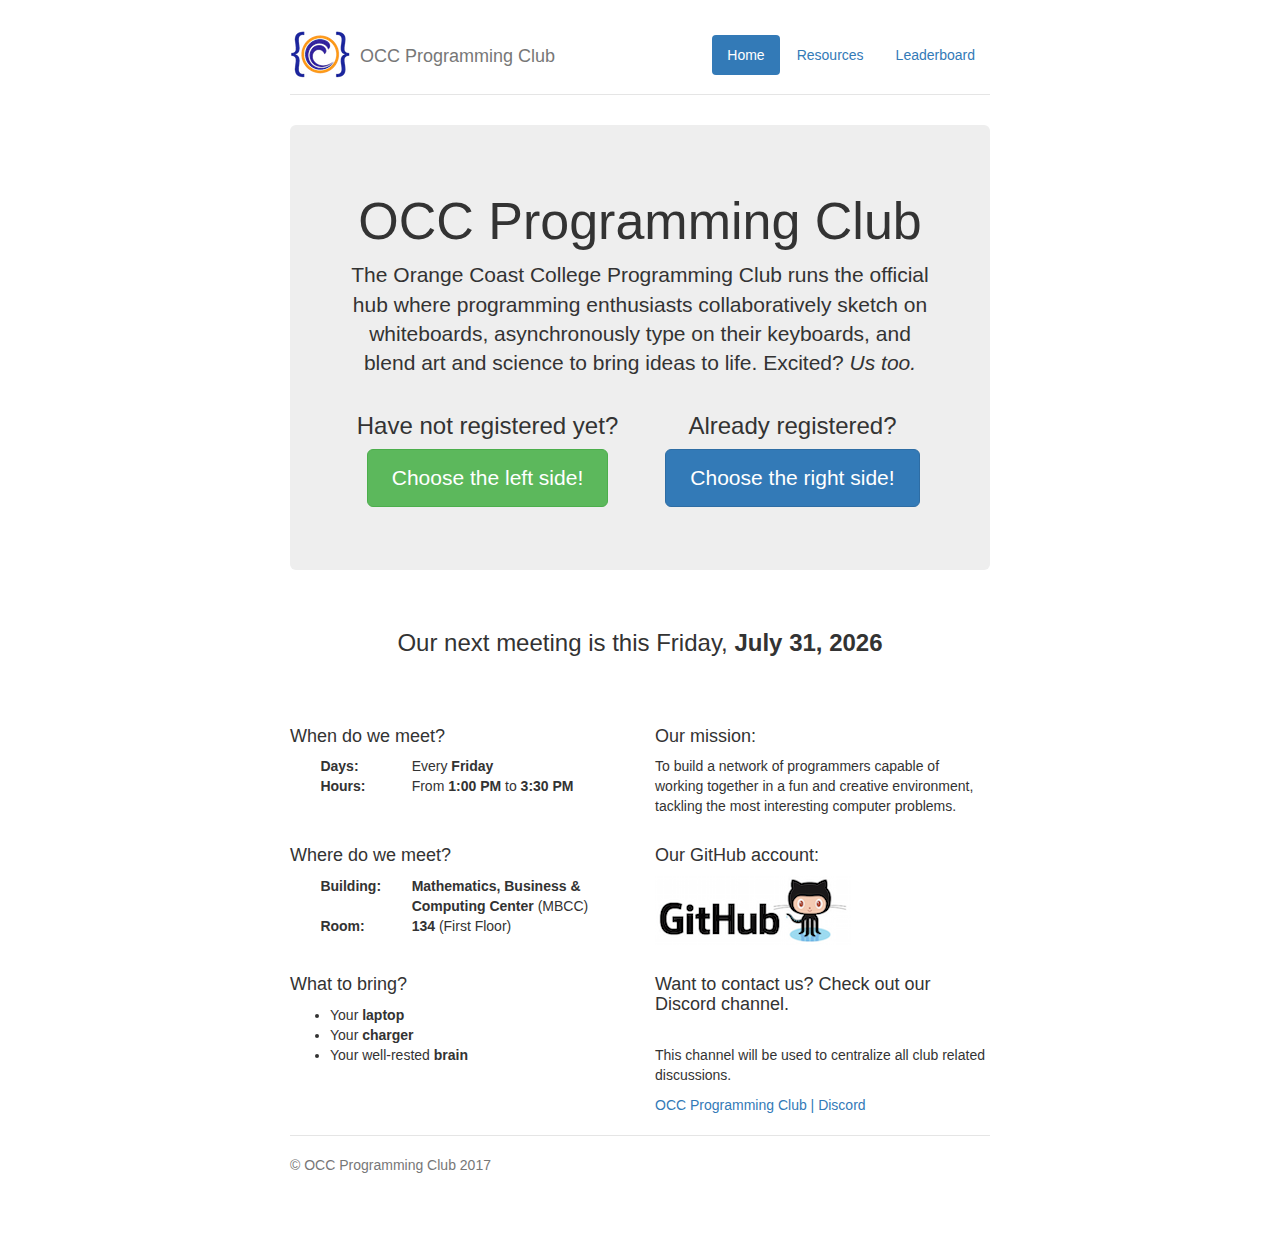
<file: index.html>
<!DOCTYPE html>
<html lang="en">
  <head>
    <meta charset="utf-8">
    <meta http-equiv="X-UA-Compatible" content="IE=edge">
    <meta name="viewport" content="width=device-width, initial-scale=1">
    <meta name="description" content="OCC Programming Club Website.">
    <meta name="author" content="OCC Programming Club">
    <link rel="icon" type="image/png" href="icon.png" />

    <title>OCC Programming Club</title>

    <!-- Bootstrap -->
    <link href="css/bootstrap.min.css" rel="stylesheet">

    <!-- Custom styles for this template -->
    <link href="css/jumbotron-narrow.css" rel="stylesheet">
    <link href="css/style.css" rel="stylesheet">

    <!-- HTML5 shim and Respond.js for IE8 support of HTML5 elements and media queries -->
    <!--[if lt IE 9]>
      <script src="https://oss.maxcdn.com/html5shiv/3.7.2/html5shiv.min.js"></script>
      <script src="https://oss.maxcdn.com/respond/1.4.2/respond.min.js"></script>
    <![endif]-->
  </head>

  <body>

    <div class="container">
      <div class="header">
        <nav>
          <div class="navbar-header navbar-default">
            <button type="button" class="navbar-toggle collapsed dark" data-toggle="collapse" data-target="#navbar" aria-expanded="false" aria-controls="navbar">
              <span class="sr-only">Toggle navigation</span>
              <span class="icon-bar"></span>
              <span class="icon-bar"></span>
              <span class="icon-bar"></span>
            </button>
          <h4 class="text-muted hidden-xs"><a href="index.html"><img id="logo" src="img/logo.png"/>OCC Programming Club</a></h4>
          <h4 class="text-muted visible-xs"><a href="index.html"><img id="logo" src="img/logo.png"/></a></h4>

          </div>

          <div id="navbar" class="navbar-collapse collapse">
            <ul class="nav nav-pills navbar-right hidden-xs">
              <li role="presentation" class="active"><a href="index.html">Home<span class="sr-only">(current)</span></a></li>
              <li role="presentation"><a href="resources.html">Resources</a></li>
              <li role="presentation"><a href="leaderboard.html">Leaderboard</a></li>
            </ul>
            <ul class="nav nav-pills nav-stacked navbar-right hidden-sm hidden-md hidden-lg">
              <li role="presentation" class="active"><a href="index.html">Home<span class="sr-only">(current)</span></a></li>
              <li role="presentation"><a href="resources.html">Resources</a></li>
              <li role="presentation"><a href="leaderboard.html">Leaderboard</a></li>
            </ul>
          </div><!--/.nav-collapse -->
        </nav>
      </div>

      <div class="jumbotron" style="margin-top:30px">
        <h1>OCC Programming Club</h1>
        <p class="lead">The Orange Coast College Programming Club runs the official hub where programming enthusiasts collaboratively sketch on whiteboards, asynchronously type on their keyboards, and blend art and science to bring ideas to life. Excited? <i>Us too.</i></p>

        <div class="row">
        <div class="col-lg-6">
        <p class="text-center">
          <h3>
            Have not registered yet?
            <a class="btn btn-lg btn-success hidden-sm hidden-xs hidden-md" href="https://docs.google.com/forms/d/1iQRCE1v-SPrRKDrL1E5oRHxQvKUm1gH-tdyB-19QXNU/viewform?c=0&w=1" target="_blank" role="button" style="margin-top: 1rem;">Choose the left side!</a>
            <a class="btn btn-lg btn-success hidden-lg" href="https://docs.google.com/forms/d/1iQRCE1v-SPrRKDrL1E5oRHxQvKUm1gH-tdyB-19QXNU/viewform?c=0&w=1" target="_blank" role="button" style="margin-top: 1rem;">Complete this form!</a>
          </h3>
        </p>
        </div>
        <div class="col-lg-6">
        <p class="text-center">
          <h3>
            Already registered?
            <a class="btn btn-lg btn-primary hidden-sm hidden-xs hidden-md" href="https://docs.google.com/forms/d/1Ffm3bQISCUXZe1I-KE46veDqxFpAC25LOz-mTVBnAtw/viewform" target="_blank" role="button" style="margin-top: 1rem;">Choose the right side!</a>
            <a class="btn btn-lg btn-primary hidden-lg" href="https://docs.google.com/forms/d/1Ffm3bQISCUXZe1I-KE46veDqxFpAC25LOz-mTVBnAtw/viewform" target="_blank" role="button" style="margin-top: 1rem;">Complete this survey!</a>
          </h3>
        </p>
      </div>
      </div>

      </div>

      <div class="row marketing">
        <div class="col-lg-12" style="margin-bottom: 50px;">      
          <p><h3 class="text-center"><span id="outernextmeeting"></span><b><span id="nextmeeting"></span></b></h3></p>
        </div>

        <div class="hidden-xs hidden-sm hidden-md">
          <div class="row pad-top-sm">
            <div class="col-lg-6">
              <h4>When do we meet?</h4>
              <div class="row">
                <div class="col-md-offset-1 col-md-3">
                  <b>Days:</b>
                </div>
                <div class="col-md-7">
                  Every <b>Friday</b>
                </div>
              </div>
              <div class="row">
                <div class="col-md-offset-1 col-md-3">
                  <b>Hours:</b>
                </div>
                <div class="col-md-7">
                  From <b>1:00 PM</b> to <b>3:30 PM</b>
                </div>
              </div>
            </div>
            <div class="col-lg-6">
              <h4>Our mission:</h4>
              <p>To build a network of programmers capable of working together in a fun and creative environment, tackling the most interesting computer problems.</p>
            </div>
          </div>

          <div class="row pad-top-sm">
            <div class="col-lg-6">
              <h4>Where do we meet?</h4>
              <div class="row">
                <div class="col-md-offset-1 col-md-3">
                  <b>Building:</b>
                </div>
                <div class="col-md-7">
                  <b>Mathematics, Business & Computing Center</b> (MBCC)
                </div>
              </div>
              <div class="row">
                <div class="col-md-offset-1 col-md-3">
                  <b>Room:</b>
                </div>
                <div class="col-md-7">
                  <b>134</b> (First Floor)
                </div>
              </div>
            </div>
            <div class="col-lg-6">
              <h4>Our GitHub account:</h4>
              <p><a href="http://github.com/occprogramming"><img src="img/gitlogo.png"></a></p>
            </div>
          </div>

          <div class="row pad-top-sm">
            <div class="col-lg-6">
              <h4>What to bring?</h4>
              <p>
                <ul>
                  <li>Your <b>laptop</b></li>
                  <li>Your <b>charger</b></li>
                  <li>Your well-rested <b>brain</b></li>
                </ul>
              </p>
            </div>
            <div class="col-lg-6">
              <h4>Want to contact us? Check out our Discord channel.</h4>
              <br>
              <p>This channel will be used to centralize all club related discussions.</p>
              <a href="https://discord.gg/JwN8sZH">OCC Programming Club | Discord</a>
              <br><br>
            </div>
          </div>
        </div>


         <div class="hidden-lg">

          <div class="row pad-top-sm">
            <h4>When do we meet?</h4>
            <div class="col-md-12">
                Every <b>Friday</b>
                <br>
                From <b>1:00 PM</b> to <b>3:30 PM</b>
            </div>
          </div>

          <div class="row pad-top-sm">
            <h4>Where do we meet?</h4>
            <div class="col-md-12">
              <b>Mathematics, Business & Computing Center</b> (MBCC)
              <br>
              <b>Room 134</b> (First Floor)
            </div>
          </div>

          <div class="row pad-top-sm">
            <h4>What to bring?</h4>
            <p>
              <ul>
                <li>Your <b>laptop</b></li>
                <li>Your <b>charger</b></li>
                <li>Your well-rested <b>brain</b></li>
              </ul>
            </p>
          </div>

          <div class="row">
            <h4>Our mission:</h4>
            <div class="col-md-12">
              <p>To build a network of programmers capable of working together in a fun and creative environment, tackling the most interesting computer problems.</p>
            </div>
          </div>

          <div class="row pad-top-sm">
            <h4>Our GitHub account:</h4>
            <div class="col-md-12">
              <p><a href="http://github.com/occprogramming"><img src="img/gitlogo.png"></a></p>
            </div>
          </div>

          <div class="row pad-top-sm">
            <h4>Want to contact us?</h4>
            <div class="col-md-12">
              <p>Please send us an email to <a href="mailto:occprogrammingclub@gmail.com">occprogrammingclub@gmail.com</a></p>
            </div>
          </div>

      </div>

      <footer class="footer">
        <p>&copy; OCC Programming Club 2017</p>
      </footer>

    </div> <!-- /container -->
    
    <script src="js/getNextDayOfWeek.js"></script>
    
    <!-- jQuery (necessary for Bootstrap's JavaScript plugins) -->
    <script src="https://ajax.googleapis.com/ajax/libs/jquery/1.11.2/jquery.min.js"></script>

    <!-- Include all compiled plugins (below), or include individual files as needed -->
    <script src="js/bootstrap.min.js"></script>

    <!-- IE10 viewport hack for Surface/desktop Windows 8 bug -->
    <script src="js/ie10-viewport-bug-workaround.js"></script>

  </body>
</html>
</file>
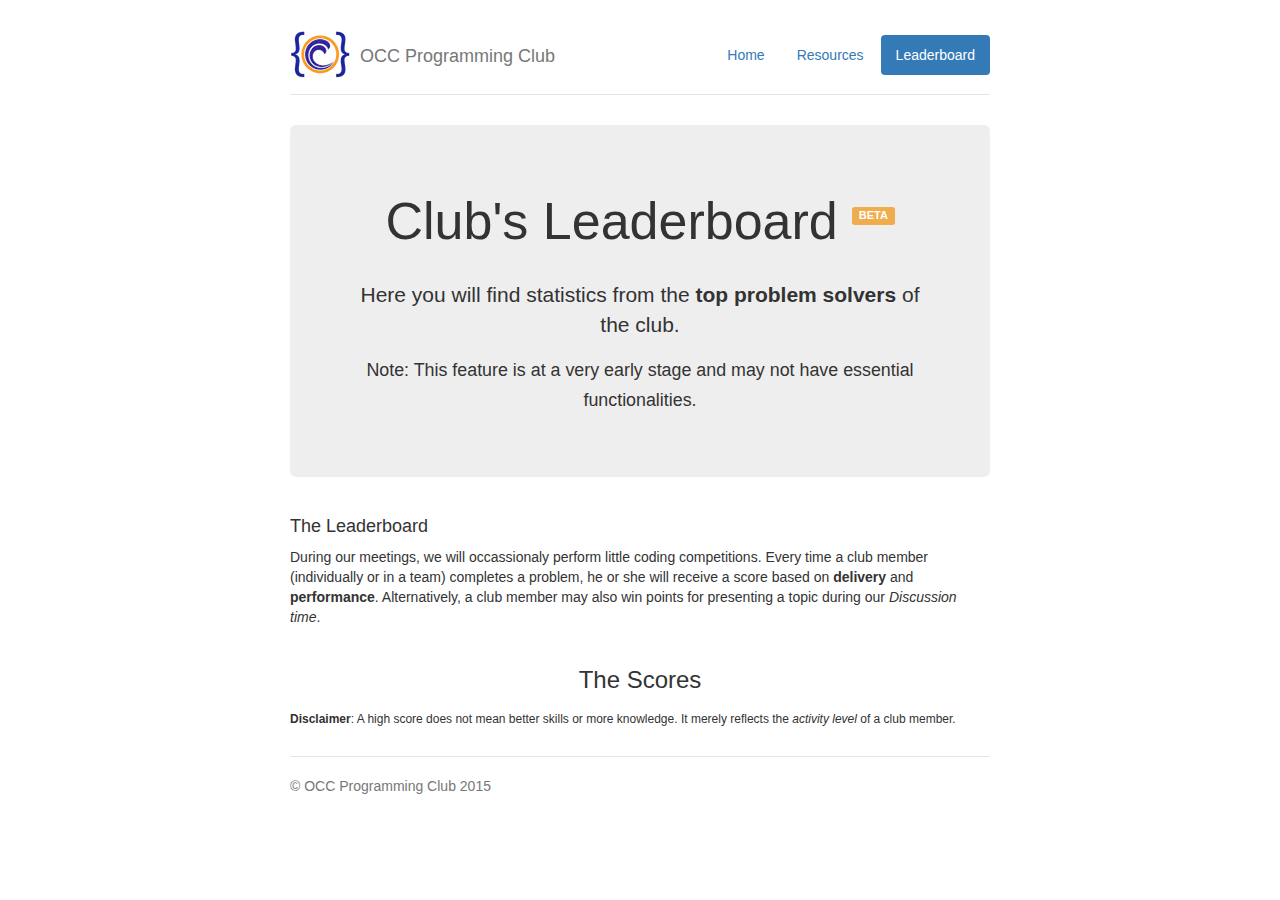
<file: leaderboard.html>
<!DOCTYPE html>
<html lang="en">
  <head>
    <meta charset="utf-8">
    <meta http-equiv="X-UA-Compatible" content="IE=edge">
    <meta name="viewport" content="width=device-width, initial-scale=1">
    <meta name="description" content="OCC Programming Club Website.">
    <meta name="author" content="OCC Programming Club">
    <link rel="icon" type="image/png" href="icon.png" />

    <title>OCC Programming Club</title>

    <!-- Bootstrap -->
    <link href="css/bootstrap.min.css" rel="stylesheet">

    <!-- Custom styles for this template -->
    <link href="css/jumbotron-narrow.css" rel="stylesheet">
    <link href="css/style.css" rel="stylesheet">

    <!-- HTML5 shim and Respond.js for IE8 support of HTML5 elements and media queries -->
    <!--[if lt IE 9]>
      <script src="https://oss.maxcdn.com/html5shiv/3.7.2/html5shiv.min.js"></script>
      <script src="https://oss.maxcdn.com/respond/1.4.2/respond.min.js"></script>
    <![endif]-->

  <style type="text/css">
    .dreamloLBTable { border-collapse:collapse;text-align:center;width: 200px; }
    .dreamloLBTable th { border-bottom: 1px solid #EEEEEE;font-weight:bold;margin:0;padding:4px; }
    .dreamloLBTable td { border-bottom: 1px solid#EEEEEE;margin:0;padding:4px; }
  </style>

  </head>

  <body>

    <div class="container">
      <div class="header">
        <nav>
          <div class="navbar-header navbar-default">
            <button type="button" class="navbar-toggle collapsed dark" data-toggle="collapse" data-target="#navbar" aria-expanded="false" aria-controls="navbar">
              <span class="sr-only">Toggle navigation</span>
              <span class="icon-bar"></span>
              <span class="icon-bar"></span>
              <span class="icon-bar"></span>
            </button>
            <h4 class="text-muted hidden-xs"><a href="index.html"><img id="logo" src="img/logo.png"/>OCC Programming Club</a></h4>
            <h4 class="text-muted visible-xs"><a href="index.html"><img id="logo" src="img/logo.png"/></a></h4>
          </div>

          <div id="navbar" class="navbar-collapse collapse">
            <ul class="nav nav-pills navbar-right hidden-xs">
              <li role="presentation"><a href="index.html">Home</a></li>
              <li role="presentation"><a href="resources.html">Resources</a></li>
              <li role="presentation" class="active"><a href="leaderboard.html">Leaderboard<span class="sr-only">(current)</span></a></li>
            </ul>
            <ul class="nav nav-pills nav-stacked navbar-right hidden-sm hidden-md hidden-lg">
              <li role="presentation"><a href="index.html">Home</a></li>
              <li role="presentation"><a href="resources.html">Resources</a></li>
              <li role="presentation" class="active"><a href="leaderboard.html">Leaderboard<span class="sr-only">(current)</span></a></li>
            </ul>
          </div><!--/.nav-collapse -->
        </nav>
      </div>

      <div class="jumbotron" style="margin-top:30px">
        <h1>Club's Leaderboard <sup><span style="font-size: 11px;" class="label label-warning">BETA</span></sup></h1>
        <br>

        <p class="lead">Here you will find statistics from the <b>top problem solvers</b> of the club.</p>
        <p><small>Note: This feature is at a very early stage and may not have essential functionalities.</small></p>
      </div>

      <div class="row">
        <div class="col-md-12">
          <h4>The Leaderboard</h4>
          During our meetings, we will occassionaly perform little coding competitions. Every time a club member (individually or in a team) completes a problem, he or she will receive a score based on <b>delivery</b> and <b>performance</b>. Alternatively, a club member may also win points for presenting a topic during our <i>Discussion time</i>.
        </div>
      </div>

      <br>

      <div class="row">
        <div class="col-md-1"></div>
        <div class="col-md-10">
          <h3 class="text-center">The Scores</h3>

          <script src="http://dreamlo.com/lb/54fd2c996e51b60dfc1b0f7c/js" type="text/javascript"></script>
        </div>
        <div class="col-md-1"></div>
      </div>

      <div class="row">
        <div class="col-md-12">
          <p class="text-center">
            <h6><b>Disclaimer</b>: A high score does not mean better skills or more knowledge.
              It merely reflects the <i>activity level</i> of a club member.</h6>
          </p>
        </div>
      </div>

    <br>

      <footer class="footer">
        <p>&copy; OCC Programming Club 2015</p>
      </footer>

    </div> <!-- /container -->

    <!-- jQuery (necessary for Bootstrap's JavaScript plugins) -->
    <script src="https://ajax.googleapis.com/ajax/libs/jquery/1.11.2/jquery.min.js"></script>

    <!-- Include all compiled plugins (below), or include individual files as needed -->
    <script src="js/bootstrap.min.js"></script>

    <!-- IE10 viewport hack for Surface/desktop Windows 8 bug -->
    <script src="js/ie10-viewport-bug-workaround.js"></script>

    <script>
      var els = document.getElementsByClassName('dreamloLBTable');
      els[0].className = 'table table-condensed table-hover';
    </script>
  </body>
</html>
</file>
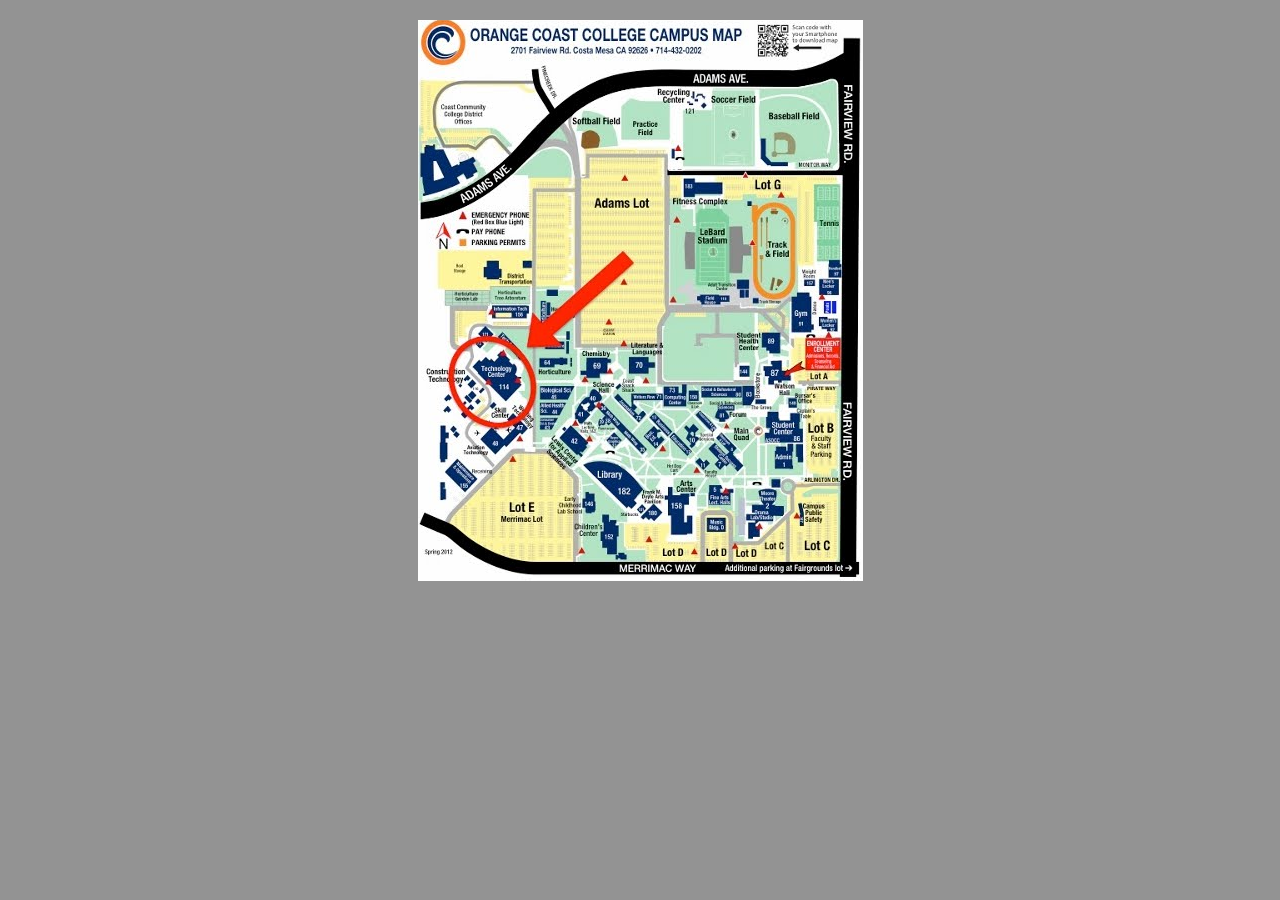
<file: map.html>
<!DOCTYPE html>

<html lang="en">
<head>
    <meta charset="utf-8">
    <meta http-equiv="X-UA-Compatible" content="IE=edge">
    <meta name="viewport" content="width=device-width, initial-scale=1">
    <meta name="description" content="OCC PC Website.">
    <meta name="author" content="OCC Programming Club">
    <link rel="icon" type="image/png" href="icon.jpg" />

    <title>OCC Programming Club</title>

    <!-- Bootstrap -->
    <link href="css/bootstrap.min.css" rel="stylesheet">

    <!-- Custom styles for this template -->
    <link href="css/jumbotron-narrow.css" rel="stylesheet">

    <!-- HTML5 shim and Respond.js for IE8 support of HTML5 elements and media queries -->
    <!--[if lt IE 9]>
      <script src="https://oss.maxcdn.com/html5shiv/3.7.2/html5shiv.min.js"></script>
      <script src="https://oss.maxcdn.com/respond/1.4.2/respond.min.js"></script>
    <![endif]-->
  </head>
<body style="background-color: #939393">
	
	<div style="text-align: center">
		<img src="img/map.png">
	</div>

</body>


</html>
</file>
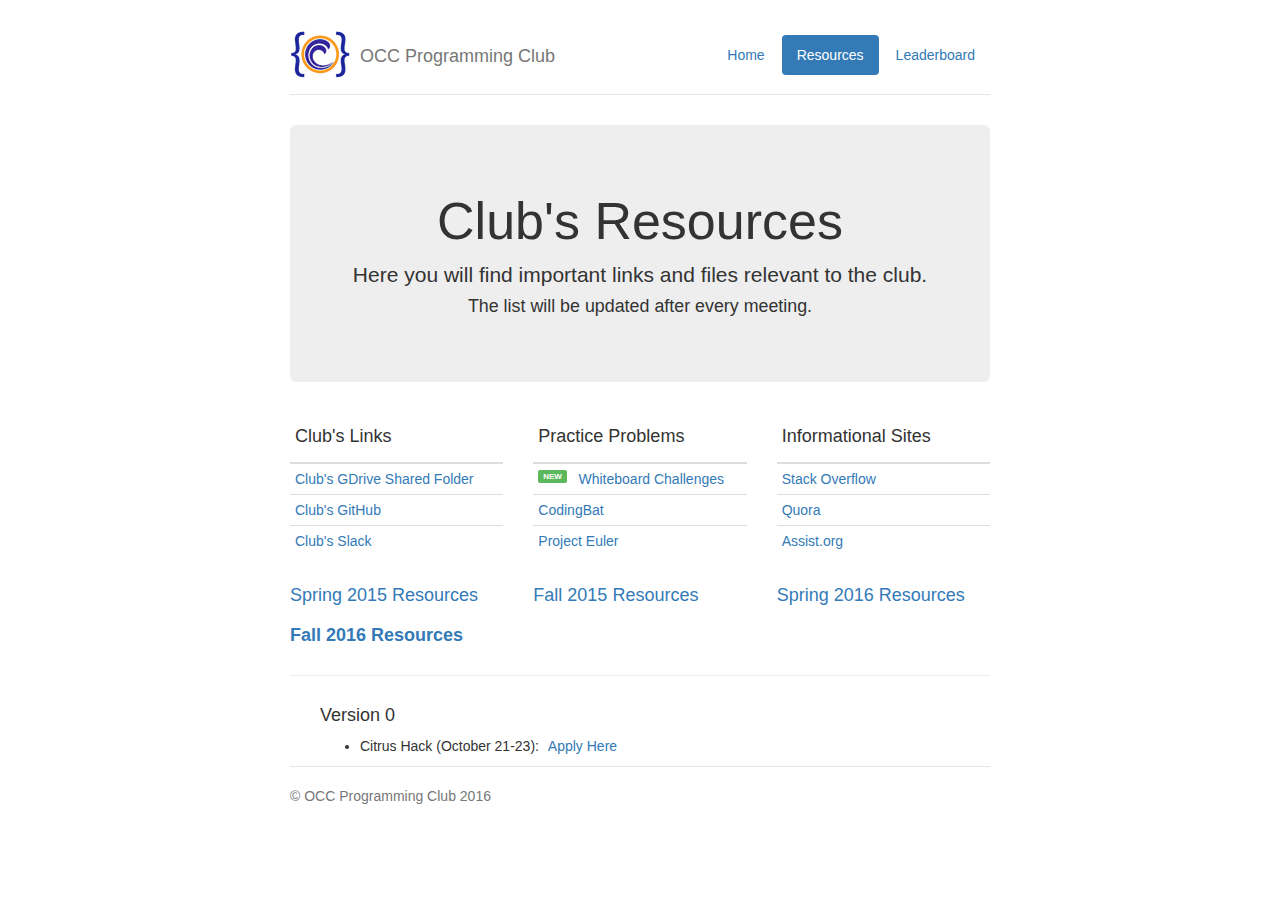
<file: resources.html>
<!DOCTYPE html>
<html lang="en">
  <head>
    <meta charset="utf-8">
    <meta http-equiv="X-UA-Compatible" content="IE=edge">
    <meta name="viewport" content="width=device-width, initial-scale=1">
    <meta name="description" content="OCC Programming Club Website.">
    <meta name="author" content="OCC Programming Club">
    <link rel="icon" type="image/png" href="icon.png" />

    <title>OCC Programming Club</title>

    <!-- Bootstrap -->
    <link href="css/bootstrap.min.css" rel="stylesheet">

    <!-- Custom styles for this template -->
    <link href="css/jumbotron-narrow.css" rel="stylesheet">
    <link href="css/style.css" rel="stylesheet">

    <!-- HTML5 shim and Respond.js for IE8 support of HTML5 elements and media queries -->
    <!--[if lt IE 9]>
      <script src="https://oss.maxcdn.com/html5shiv/3.7.2/html5shiv.min.js"></script>
      <script src="https://oss.maxcdn.com/respond/1.4.2/respond.min.js"></script>
    <![endif]-->
  </head>
  <body>
    <div class="container">
	  <div class="header">
  	  <nav>
        <div class="navbar-header navbar-default">
          <button type="button" class="navbar-toggle collapsed dark" data-toggle="collapse" data-target="#navbar" aria-expanded="false" aria-controls="navbar">
            <span class="sr-only">Toggle navigation</span>
            <span class="icon-bar"></span>
            <span class="icon-bar"></span>
            <span class="icon-bar"></span>
          </button>
			<h4 class="text-muted hidden-xs"><a href="index.html"><img id="logo" src="img/logo.png"/>OCC Programming Club</a></h4>
          	<h4 class="text-muted visible-xs"><a href="index.html"><img id="logo" src="img/logo.png"/></a></h4>
        </div>

        <div id="navbar" class="navbar-collapse collapse">
          <ul class="nav nav-pills navbar-right hidden-xs">
            <li role="presentation"><a href="index.html">Home</a></li>
            <li role="presentation" class="active"><a href="resources.html">Resources<span class="sr-only">(current)</span></a></li>
            <li role="presentation"><a href="leaderboard.html">Leaderboard</a></li>
          </ul>
          <ul class="nav nav-pills nav-stacked navbar-right hidden-sm hidden-md hidden-lg">
            <li role="presentation"><a href="index.html">Home</a></li>
            <li role="presentation" class="active"><a href="resources.html">Resources<span class="sr-only">(current)</span></a></li>
            <li role="presentation"><a href="leaderboard.html">Leaderboard</a></li>
          </ul>
        </div><!--/.nav-collapse -->
      </nav>
	  </div>

      <div class="jumbotron" style="margin-top:30px">
        <h1>Club's Resources</h1>
        <p class="lead">Here you will find important links and files relevant to the club.<br>
		<small>The list will be updated after every meeting.</small></p>
      </div>

	  <div class="row">
	    <div class="col-md-4">
		  <table class="table table-hover table-condensed">
		  <thead>
			<tr>
			  <th><h4>Club's Links</h4></th>
			</tr>
		  </thead>
		  <tbody>
			<tr>
			  <td><a href ="https://drive.google.com/folderview?id=0B6XuRbFFArZ8fkRucVBJank3NmhWZWdyck8zMzRSeHJyYkYtV3ptTlZaaDFNMEMza2xSTXc&usp=sharing" target="_blank">Club's GDrive Shared Folder</a></td>
			</tr>
			<!--<tr>
				<td><a href="https://delicious.com/occprogramming" target="_blank">Club's Delicious Account</a></td>
			</tr>
			<tr>-->
			  <td><a href="https://github.com/occprogramming" target="_blank">Club's GitHub</a></td>
			</tr>
			<tr>
			  <td><a href="https://occprogrammingclub.slack.com/" target="_blank">Club's Slack</a></td>
			</tr>
		  </tbody>
		  </table>
	    </div>

		<div class="col-md-4">
		  <table class="table table-hover table-condensed">
		  <thead>
			<tr>
			  <th><h4>Practice Problems</h4></th>
			</tr>
		  </thead>
		  <tbody>
		  	<tr>
		  	   <td>
		  	     <sup><span style="font-size: 8px; margin-right: 8px" class="label label-success">NEW</span></sup>
		  	     <a href="https://github.com/occprogramming/whiteboard-challenges" target="_blank">Whiteboard Challenges</a>
		  	   </td>
		  	</tr>
			<tr>
			  <td><a href="http://codingbat.com/" target="_blank">CodingBat</a></td>
			</tr>
			<tr>
			  <td><a href ="https://projecteuler.net" target="_blank">Project Euler</a></td>
			</tr>
		  </tbody>
		  </table>
		</div>

		<div class="col-md-4">
		  <table class="table table-hover table-condensed">
		  <thead>
			<tr>
			  <th><h4>Informational Sites</h4></th>
			</tr>
		  </thead>
		  <tbody>
		  	<tr>
			  <td><a href="http://stackoverflow.com">Stack Overflow</a></td>
			</tr>
			<tr>
			  <td><a href="http://www.quora.com">Quora</a></td>
			</tr>
			<tr>
			  <td><a href="http://www.assist.org">Assist.org</a></td>
			</tr>
		  </tbody>
		  </table>
		</div>
	  </div>

    <div class="row">
        <div class="col-md-4">
            <h4 id="spring-2015-resources-link"><a>Spring 2015 Resources</a></h4>
        </div>

         <div class="col-md-4">
            <h4 id="fall-2015-resources-link"><a>Fall 2015 Resources</a></h4>
         </div>
         
         <div class="col-md-4">
            <h4 id="spring-2016-resources-link"><a>Spring 2016 Resources</a></h4>
         </div>

         <div class="col-md-4">
            <h4 id="fall-2016-resources-link"><a>Fall 2016 Resources</a></h4>
         </div>
    </div>

    <hr>

    <div class="col-md-12" id="spring-2015-resources">
	  <div class="row">
	  	<div class="col-md-12">
	  	  <h4>Version 0</h4>
		  <ul>
		  	<li>Basic Git/Github in 15 minutes: <a href="https://try.github.io/levels/1/challenges/1" target="_blank">https://try.github.io/levels/1/challenges/1</a></li>
		  	<li>To learn Git/GitHub through videos: <a href="https://www.udacity.com/course/ud775" target="_blank">https://www.udacity.com/course/ud775</a></li>
		  	<li>To learn Git/Github interactively: <a href="https://github.com/jlord/git-it" target="_blank">https://github.com/jlord/git-it</a></li>
		  	<li>To set up Git: <a href="https://help.github.com/articles/set-up-git/" target="_blank">https://help.github.com/articles/set-up-git/</a></li>
		  	<li>A bunch of other tutorials: <a href="http://nodeschool.io/#workshopper-list" target="_blank">http://nodeschool.io/#workshopper-list</a></li>
		  </ul>
	  	</div>
	  </div>

	  <!-- <sup><span class="label label-primary">New</span></sup> -->
	  <div class="row">
	  	<div class="col-md-12">
	  	  <h4>Version 1</h4>
		  <ul>
		  	<li>Hackathon Video: <a href="https://www.youtube.com/watch?v=BohcH-QOEzM&spfreload=10" target="_blank">https://www.youtube.com/watch?v=BohcH-QOEzM&spfreload=10</a></li>
		  	<li>Files from our Internal Programming Competition #1: <a href="https://drive.google.com/open?id=0B6XuRbFFArZ8flUxOVRjYUp2SVQ4cWxMWF85QWloYkplakZKYVBYUUpCYUVxVlhhU1pYZXc&authuser=0" target="_blank">Click here!</a></li>
		  </ul>
	  	</div>
	  </div>
	  <div class="row">
	  	<div class="col-md-12">
		<h4>Version 2</h4>
		  <ul>
		  	<li>Intro to a Text-Based Game: <a href="http://codewalk.hubpages.com/hub/Make-a-Text-Based-Game" target="_blank">http://codewalk.hubpages.com/hub/Make-a-Text-Based-Game</a></li>
		  	<li>Files from our Internal Programming Competition #2: <a href="https://drive.google.com/folderview?id=0B6XuRbFFArZ8ejkyWlVIdlZ4clU&usp=sharing&tid=0B6XuRbFFArZ8fkRucVBJank3NmhWZWdyck8zMzRSeHJyYkYtV3ptTlZaaDFNMEMza2xSTXc" target="_blank">Click here!</a></li>
		  </ul>
	  	</div>
	  </div>
	  <div class="row">
	  	<div class="col-md-12">
		<h4>Version 3</h4>
		  <ul>
		  	<li>Text-Based RPG Game Tutorial: <a href="http://www.penguinprogrammer.co.uk/rpg-tutorial-2/" target="_blank">http://www.penguinprogrammer.co.uk/rpg-tutorial-2/</a></li>
		  </ul>
	  	</div>
	  </div>
	  <div class="row">
	  	<div class="col-md-12">
		<h4>Version 4</h4>
		  <ul>
		  	<li><b>FREE Resources to learn App Development (iOS and Android)</b>: <a href="https://drive.google.com/open?id=1cKBLi5mf_OPKafpodoM2DOmtVTuc1L5Ziv_KQdQqudc&authuser=0" target="_blank">Click here for the list!</a></li>
		  </ul>
	  	</div>
	  </div>
	  <div class="row">
	  <div class="col-md-12">
		<h4>Version 5</h4>
		  <ul>
		  	<li>Files from our Internal Programming Competition #3: <a href="https://drive.google.com/drive/folders/0B6XuRbFFArZ8fkRucVBJank3NmhWZWdyck8zMzRSeHJyYkYtV3ptTlZaaDFNMEMza2xSTXc/0B6XuRbFFArZ8flc4MU1UQUxfTktVUFFRUXlKRlBVRUIxUmJuN3hoR0JJM0x2SHFLei0wRHM" target="_blank">Click here!</a></li>
		  </ul>
	  	</div>
	  </div>
	  <div class="row">
	  <div class="col-md-12">
		<h4>Version 6</h4>
		  <ul>
		  	<li>PGP/GPG Information and User Manual PDF: <a href="https://drive.google.com/folderview?id=0B6XuRbFFArZ8fkZIcjhlWi1tR3BSYjV0cXI3VGpTX1RyNXRMdEh2X0xpdkNnLUVMWVQ0a0k&usp=sharing&tid=0B6XuRbFFArZ8fkRucVBJank3NmhWZWdyck8zMzRSeHJyYkYtV3ptTlZaaDFNMEMza2xSTXc" target="_blank">Click here!</a></li>
			<li>Youtube video on Public Key Cryptography: <a href="https://www.youtube.com/watch?v=GSIDS_lvRv4" target="_blank">Watch</a></li>
		  </ul>
	  	</div>
	  </div>
	  <div class="row">
	  <div class="col-md-12">
		<h4>Version 7</h4>
		  <ul>
		  	<li>Check out the new changes to the <a href="https://github.com/occprogramming/text-based-game/tree/test" target="_blank">text-based game! </a></li>
		  </ul>
	  	</div>
	  </div>
	  <div class="row">
	  <div class="col-md-12">
		<h4>Version 8</h4>
		  <ul>
		  	<li><a href="http://hackuci.com/" target="_blank">HackUCI</a>: Hackathon at UCI taking place Memorial Day Weekend (May 22- May 24, 2015)</li>
		  </ul>
	  	</div>
	  </div>
	  <div class="row">
	  <div class="col-md-12">
		<h4>Version 9</h4>
		  <ul>
		  	<li><a href="http://www.hackcc.org/" target="_blank">HackCC</a>: Community College-only Hackathon (November 20-22, 2015)</li>
		  </ul>
	  	</div>
	  </div>
	  <div class="row">
	  <div class="col-md-12">
		<h4>Version 10</h4>
		  <ul>
		  	<li><a href="https://processing.org/" target="_blank">Processing</a>: a Java graphics development tool.</li>
		  </ul>
	  	</div>
	  </div>
	  <div class="row">
	  <div class="col-md-12">
		<h4>Version 11</h4>
		  <ul>
		  	<li><b>Preparing for <a href="http://hackcc.org" target="_blank">HackCC</a>:</b>
		  		<br>
		  		<a style="padding-left:25px" href="https://drive.google.com/open?id=1cKBLi5mf_OPKafpodoM2DOmtVTuc1L5Ziv_KQdQqudc&authuser=0" target="_blank">FREE Resources to learn App Development (iOS and Android)</a></li>
		  </ul>
	  	</div>
	  </div>
    </div>

    <div class="col-md-12" id="fall-2015-resources">
	<div class="col-md-12">
	<h4>Version 0</h4>
	<ul>
	    <li>HackCC (November 20-22): <a style="padding-left:5px" href="http://www.hackcc.org/">Apply Here</a></li>
              <li>Other upcoming Hackathons:</li>
              <ul style="list-style-type: square;">
                   <li><a href="https://citrushack.com">Citrus Hack</a></li>
                   <li><a href="http://hackuci.com/">HackUCI</a></li>
                   <li><a href="http://sdhacks.io/">SD Hacks</a></li>
                   <li><a href="http://www.calhacks.io/">Cal Hacks</a></li>
              </ul>
              <li>List of websites to search for internship opportunities:</li>
              <ul style="list-style-type: square;">
                  <li><a href="http://recruiting.piazza.com/">Piazza</a></li>
                  <li><a href="http://internships.com/">Internships.com</a></li>
                  <li><a href="http://monster.com/">Monster.com</a></li>
              </ul>
		  </ul>
	  	</div>
        <div class="col-md-12">
	  	  <h4>Version 1</h4>
		  <ul>
		  	<li>Local Career Fair (September 26): <a style="padding-left:5px" href="http://www.hatchworkcareerfair.com">Hatchwork Career Fair</a></li>
            		<li>Intro to APIs (Google Maps + Geonames example): <a style="padding-left:5px" href="https://drive.google.com/file/d/0B6XuRbFFArZ8Vjk1WmVtdHFMUHc/view?pli=1">Source code</a></li>
		  </ul>
	  	</div>
        <div class="col-md-12">
	  	  <h4>Version 2</h4>
		  <ul>
		  	<li>Check out this week's coding interview question:<a style="padding-left:5px" href="http://codingbat.com/prob/p179479">Here</a></li>
		  </ul>
	  	</div>

		<!-- Skip three -->

        <div class="col-md-12">
	  	  <h4>Version 4</h4>
		  <ul>
		  	<li>Internship opportunities from <a href="http://tryboon.com/">TryBoon</a> and <a href="https://www.tepia.co/">Tepia Co</a> (both in Costa Mesa, CA).</li>
		  </ul>
	  	</div>

        <div class="col-md-12">
	  	  <h4>Version 5</h4>
		  <ul>
		  	<li>HackUCI is back on and will be held Nov 20-22 (2015): <a href="http://hackuci.com/">HackUCI</a></li>
            		<li>Check out the highly versatile and easy to implement Twillio API: <a href="https://www.twilio.com//">Twilio</a></li>
		  </ul>
	  	</div>

		<div class="col-md-12">
	  	  <h4>Version 6</h4>
		  <ul>
		  	<li>Droplock Team's Slides: <a href="https://drive.google.com/open?id=0B6XuRbFFArZ8dnhON0hiTk04U1E">Here</a></li>
			<li>Remember to check the HackCC's Sponsors: <a href="http://hackcc.org">HackCC</a></li>
		  </ul>
	  	</div>

	  	<div class="col-md-12">
	  	  <h4>Version 7</h4>
		  <ul>
			<li>Preparing for technical interviews:</li>
	              	<ul style="list-style-type: square;">
	                   <li><a href="https://leetcode.com/">LeetCode</a></li>
	                   <li><a href="https://www.hackerrank.com/">HackerRank</a></li>
	              	</ul>

			<li>What's Google Foobar? <a href="http://www.businessinsider.com/google-hiring-developers-foobar-challenge-2014-11">Article</a></li>
		  	<li>Collection of APIs to use on projects: <a href="https://market.mashape.com/dashboard">Mashape's Marketplace</a></li>
		  </ul>
	  	</div>

	  	<div class="col-md-12">
	  	  <h4>Version 8</h4>
		  <ul>
			<li>Resume Review Day:</li>
	              	<ul style="list-style-type: square;">
	                   <li><a href="https://docs.google.com/presentation/d/1raMdW5DOAxuhyNkqt49FwsbJWRczJAV7Jjg4s658ApU/edit?ts=564f7b2c#slide=id.p">
	                   	Alex Do's Slides</a></li>
	              	</ul>
		  </ul>
	  	</div>
	  </div>

    <div class="col-md-12" id="spring-2016-resources">
    	<!-- new content here (see previous semesters) -->
    </div>
        <div class="col-md-12" id="fall-2016-resources">
    	<!-- Fall 2016 Resources, just add resources after this div -->
    	<div class="col-md-12">
	  	  <h4>Version 0</h4>
		  <ul>
		  	<li>Citrus Hack (October 21-23): <a style="padding-left:5px" href="http://www.citrushack.com/#/main">Apply Here</a></li>
		  </ul>
	  	</div>
    </div>

    <br>
    <br>

    <div class="row">
        <div class="col-md-12">
            <footer class="footer">
                <p>&copy; OCC Programming Club 2016</p>
            </footer>
        </div>
    </div>

    </div> <!-- /container -->

    <!-- jQuery (necessary for Bootstrap's JavaScript plugins) -->
    <script src="https://ajax.googleapis.com/ajax/libs/jquery/1.11.2/jquery.min.js"></script>

    <!-- Include all compiled plugins (below), or include individual files as needed -->
    <script src="js/bootstrap.min.js"></script>

    <!-- IE10 viewport hack for Surface/desktop Windows 8 bug -->
    <script src="js/ie10-viewport-bug-workaround.js"></script>

    <script src="js/resources.js"></script>
  </body>
</html>
</file>
<file: css/jumbotron-narrow.css>
/* Space out content a bit */
body {
  padding-top: 20px;
  padding-bottom: 20px;
}

/* Everything but the jumbotron gets side spacing for mobile first views */
.header,
.marketing,
.footer {
  padding-right: 15px;
  padding-left: 15px;
}

/* Custom page header */
.header {
  border-bottom: 1px solid #e5e5e5;
}
/* Make the masthead heading the same height as the navigation */
.header h3 {
  padding-bottom: 19px;
  margin-top: 0;
  margin-bottom: 0;
  line-height: 40px;
}

/* Custom page footer */
.footer {
  padding-top: 19px;
  color: #777;
  border-top: 1px solid #e5e5e5;
}

/* Customize container */
@media (min-width: 768px) {
  .container {
    max-width: 730px;
  }
}
.container-narrow > hr {
  margin: 30px 0;
}

/* Main marketing message and sign up button */
.jumbotron {
  text-align: center;
  border-bottom: 1px solid #e5e5e5;
}
.jumbotron .btn {
  padding: 14px 24px;
  font-size: 21px;
}

/* Supporting marketing content */
.marketing {
  margin: 40px 0;
}
.marketing p + h4 {
  margin-top: 28px;
}

/* Responsive: Portrait tablets and up */
@media screen and (min-width: 768px) {
  /* Remove the padding we set earlier */
  .header,
  .marketing,
  .footer {
    padding-right: 0;
    padding-left: 0;
  }
  /* Space out the masthead */
  .header {
    margin-bottom: 30px;
  }
  /* Remove the bottom border on the jumbotron for visual effect */
  .jumbotron {
    border-bottom: 0;
  }
}
</file>
<file: css/style.css>
#logo {
  margin-right: 10px;
  margin-bottom: 5px;
}

.nav-pills {
  margin-top: 15px;
}

.pad-top-sm {
  padding-top: 10px;
}

.navbar-toggle {
  margin-top: 17px;
}

a:hover{

    cursor: pointer;
}

.text-muted > a{
  color: inherit;
  text-decoration: none;
}
</file>
